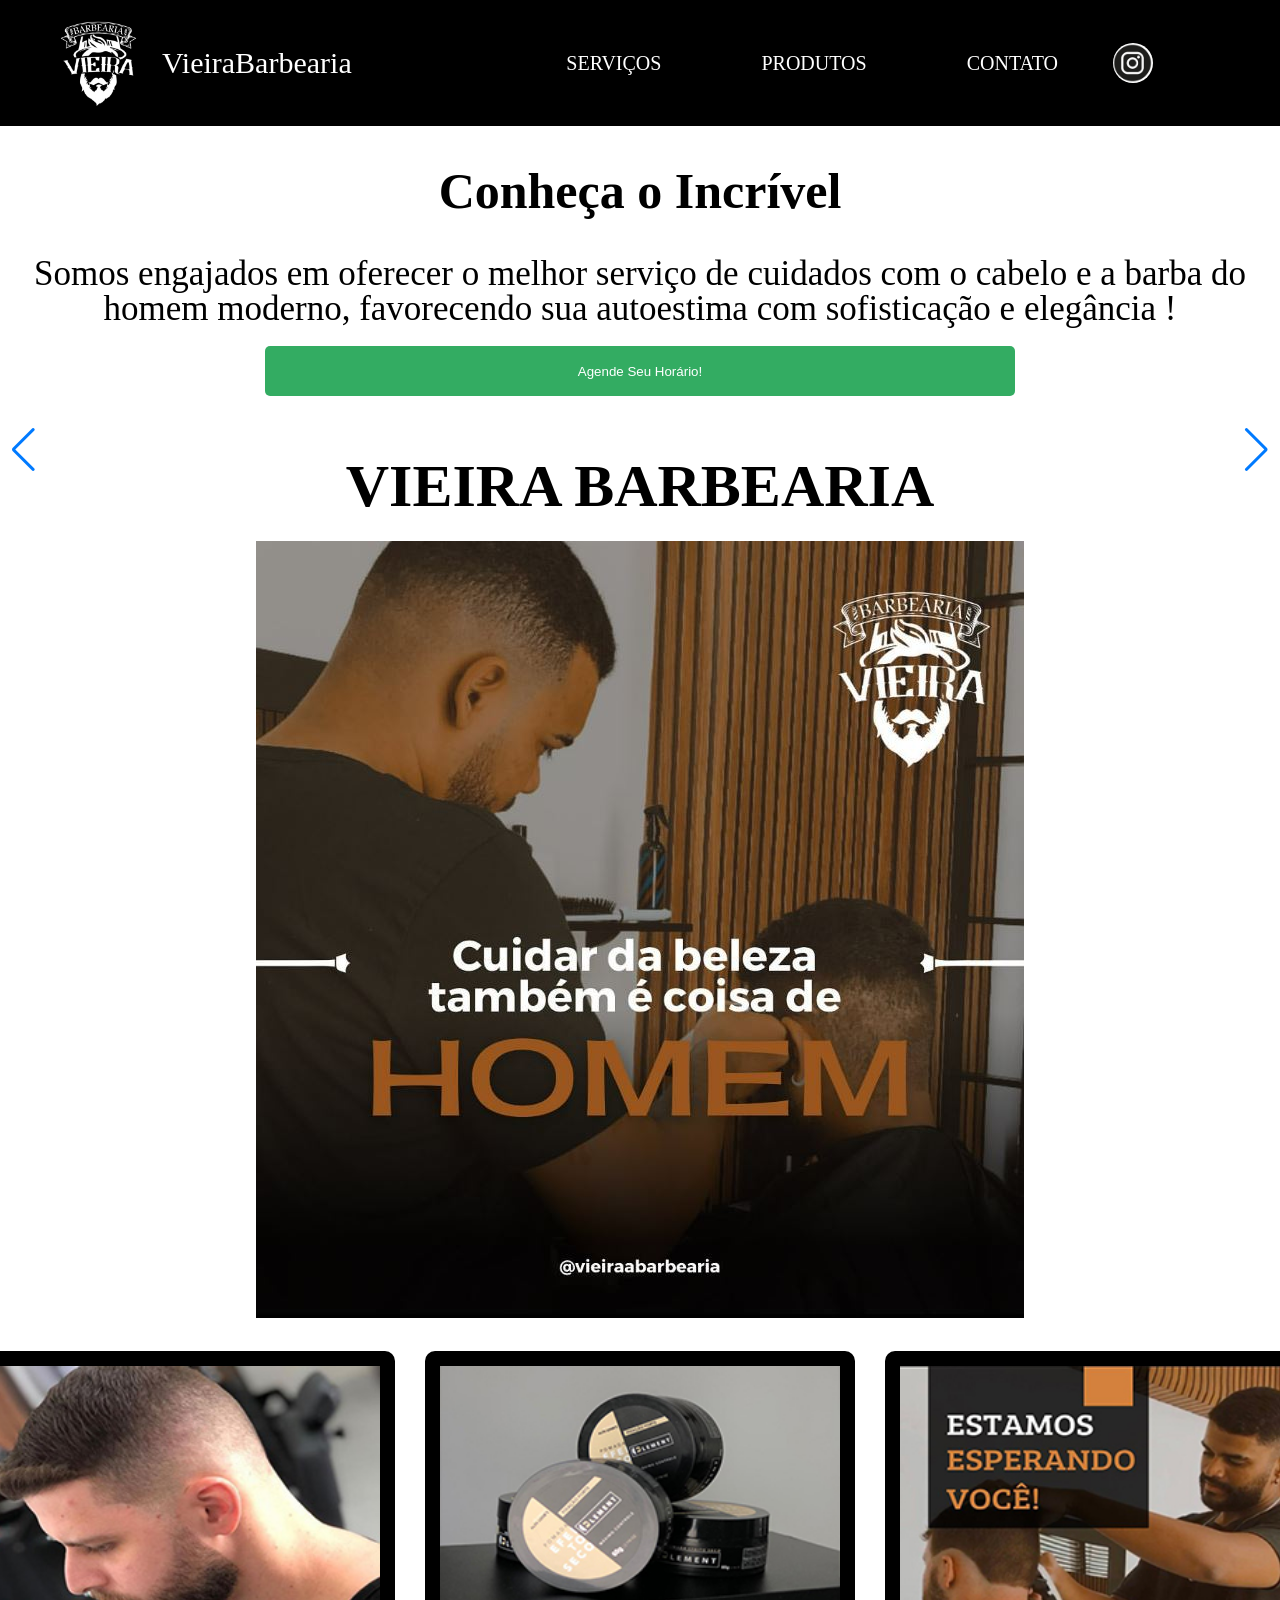
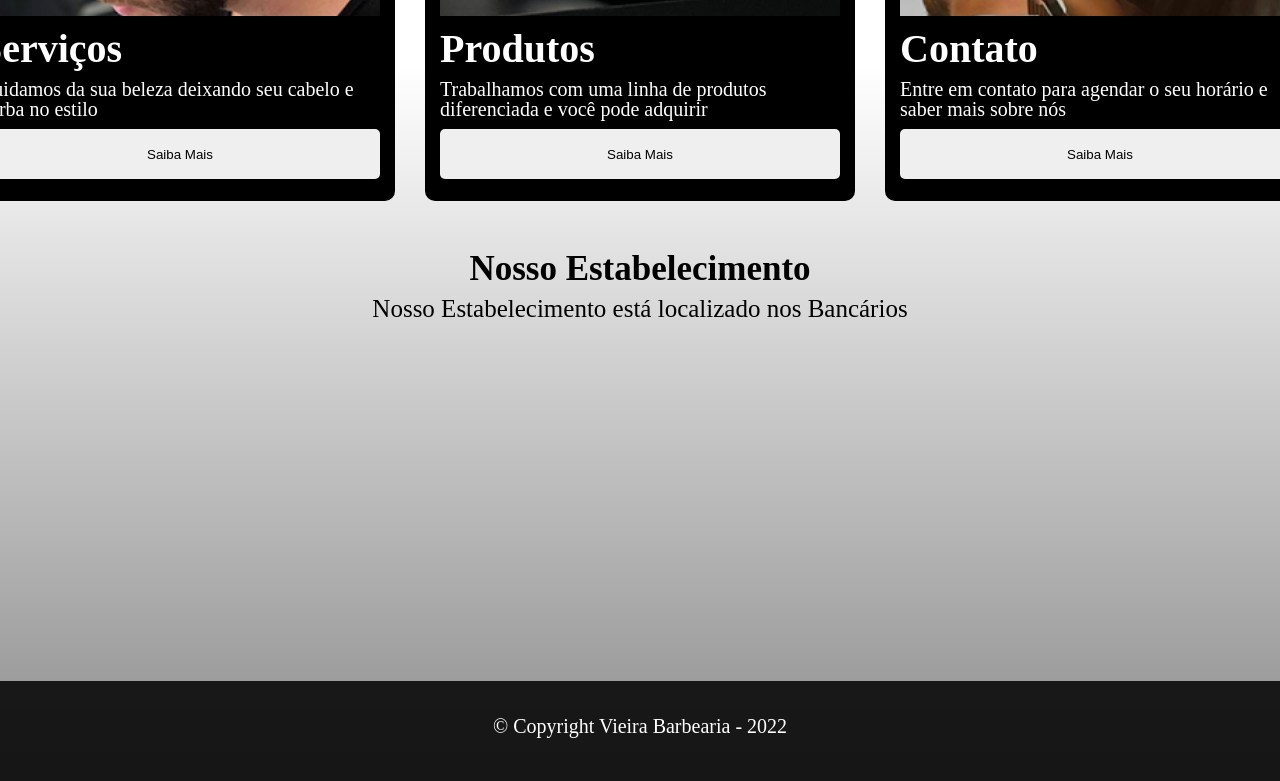
<file: index.html>
<!DOCTYPE html>
<html lang="pt-br">

<head>
    <meta charset="UTF-8">
    <meta name="viewport" content="width=device-width, initial-scale=1.0">
    <link rel="stylesheet" href="./reset.css">
    <link rel="stylesheet" href="./styles.css">
    <link rel="stylesheet" href="https://unpkg.com/swiper/swiper-bundle.min.css">
    <script src="https://unpkg.com/swiper/swiper-bundle.min.js"></script>

    <title>Vieira Barbearia</title>
</head>

<body>
    <header class="cabecalho">
        <div>
            <img src="./assets/icons/logo.jpg" alt="logomarca Vieira Barbearia">
        </div>
        <div class="vieira">
            <a href="">
                VieiraBarbearia
            </a>
        </div>
        <div class="lista">
            <ul>
                <a href="">
                    <li>SERVIÇOS</li>
                </a>
                <a href="">
                    <li>PRODUTOS</li>
                </a>
                <a href="./contato.html">
                    <li>CONTATO</li>
                </a>
            </ul>
        </div>
        <div class="instagram">
            <a href="">
                <img src="./assets/icons/instagram.png" alt="ícone instagram Vieira Barbearia">
            </a>

        </div>
    </header>

    <section class="apresentacao">
        <div>
            <h1>Conheça o Incrível</h1>
        </div>
        <div>
            <p>Somos engajados em oferecer o melhor serviço de cuidados com o cabelo e a barba do<br>
                homem moderno, favorecendo sua autoestima com sofisticação e elegância !</p>
        </div>
        <div>
            <button>Agende Seu Horário!</button>
        </div>
    </section>

    <section>
        <div class="titulo_carrosel">
            <h1>VIEIRA BARBEARIA</h1>
        </div>
        <div class="carrosel">
            <div class="swiper-container">
                <div class="swiper-wrapper">
                    <div class="swiper-slide"><img src="./assets/carrosel/carrossel-01.JPG" alt="Imagem 1"></div>
                    <div class="swiper-slide"><img src="./assets/carrosel/carrossel-02.JPG" alt="Imagem 2"></div>
                    <div class="swiper-slide"><img src="./assets/carrosel/carrossel-03.JPG" alt="Imagem 3"></div>
                </div>
                <!-- Botões de navegação -->
                <div class="swiper-button-next"></div>
                <div class="swiper-button-prev"></div>
            </div>
        </div>
    </section>

    <section class="container">
        <div class="card">
            <img src="./assets/img/servicos.JPG" alt="serviços">
            <div class="conteudo_card_1">
                <h2>Serviços</h2>
                <p>Cuidamos da sua beleza
                    deixando seu cabelo e barba no estilo</p>
                <button>Saiba Mais</button>
            </div>
        </div>
        <div class="card">
            <img src="./assets/img/produtos.jpg" alt="produtos">
            <div class="conteudo_card_2">
                <h2>Produtos</h2>
                <p>Trabalhamos com uma linha de produtos<br>
                    diferenciada e você pode adquirir</p>
                <button>Saiba Mais</button>
            </div>
        </div>
        <div class="card">
            <img src="./assets/img/contato.jpg" alt="contato">
            <div class="conteudo_card_3">
                <h2>Contato</h2>
                <p>Entre em contato para agendar o seu
                    horário e saber mais sobre nós
                </p>
                <button>Saiba Mais</button>
            </div>
        </div>
    </section>

    <section class="mapa">
        <h2>Nosso Estabelecimento</h2>
        <h3>Nosso Estabelecimento está localizado nos Bancários</h3>
        <iframe
            src="https://www.google.com/maps/embed?pb=!1m18!1m12!1m3!1d3958.787896571481!2d-34.84862352518837!3d-7.150506392853837!2m3!1f0!2f0!3f0!3m2!1i1024!2i768!4f13.1!3m3!1m2!1s0x7acc32413dd433b%3A0x561e9dd82d228934!2sVieira%20Barbearia%20-%20Banc%C3%A1rios!5e0!3m2!1spt-BR!2sbr!4v1748353264908!5m2!1spt-BR!2sbr"
            width="1000" height="300" style="border:0;" allowfullscreen="" loading="lazy"
            referrerpolicy="no-referrer-when-downgrade">
        </iframe>
    </section>

    <script src="https://unpkg.com/swiper/swiper-bundle.min.js"></script>
    <script>
        var swiper = new Swiper('.swiper-container', {
            navigation: {
                nextEl: '.swiper-button-next',
                prevEl: '.swiper-button-prev',
            },
            loop: true,
            autoplay: {
                delay: 3000,
            },
        });
    </script>

    <footer class="rodape">
        <p>© Copyright Vieira Barbearia - 2022</p>
    </footer>


</body>

</html>
</file>
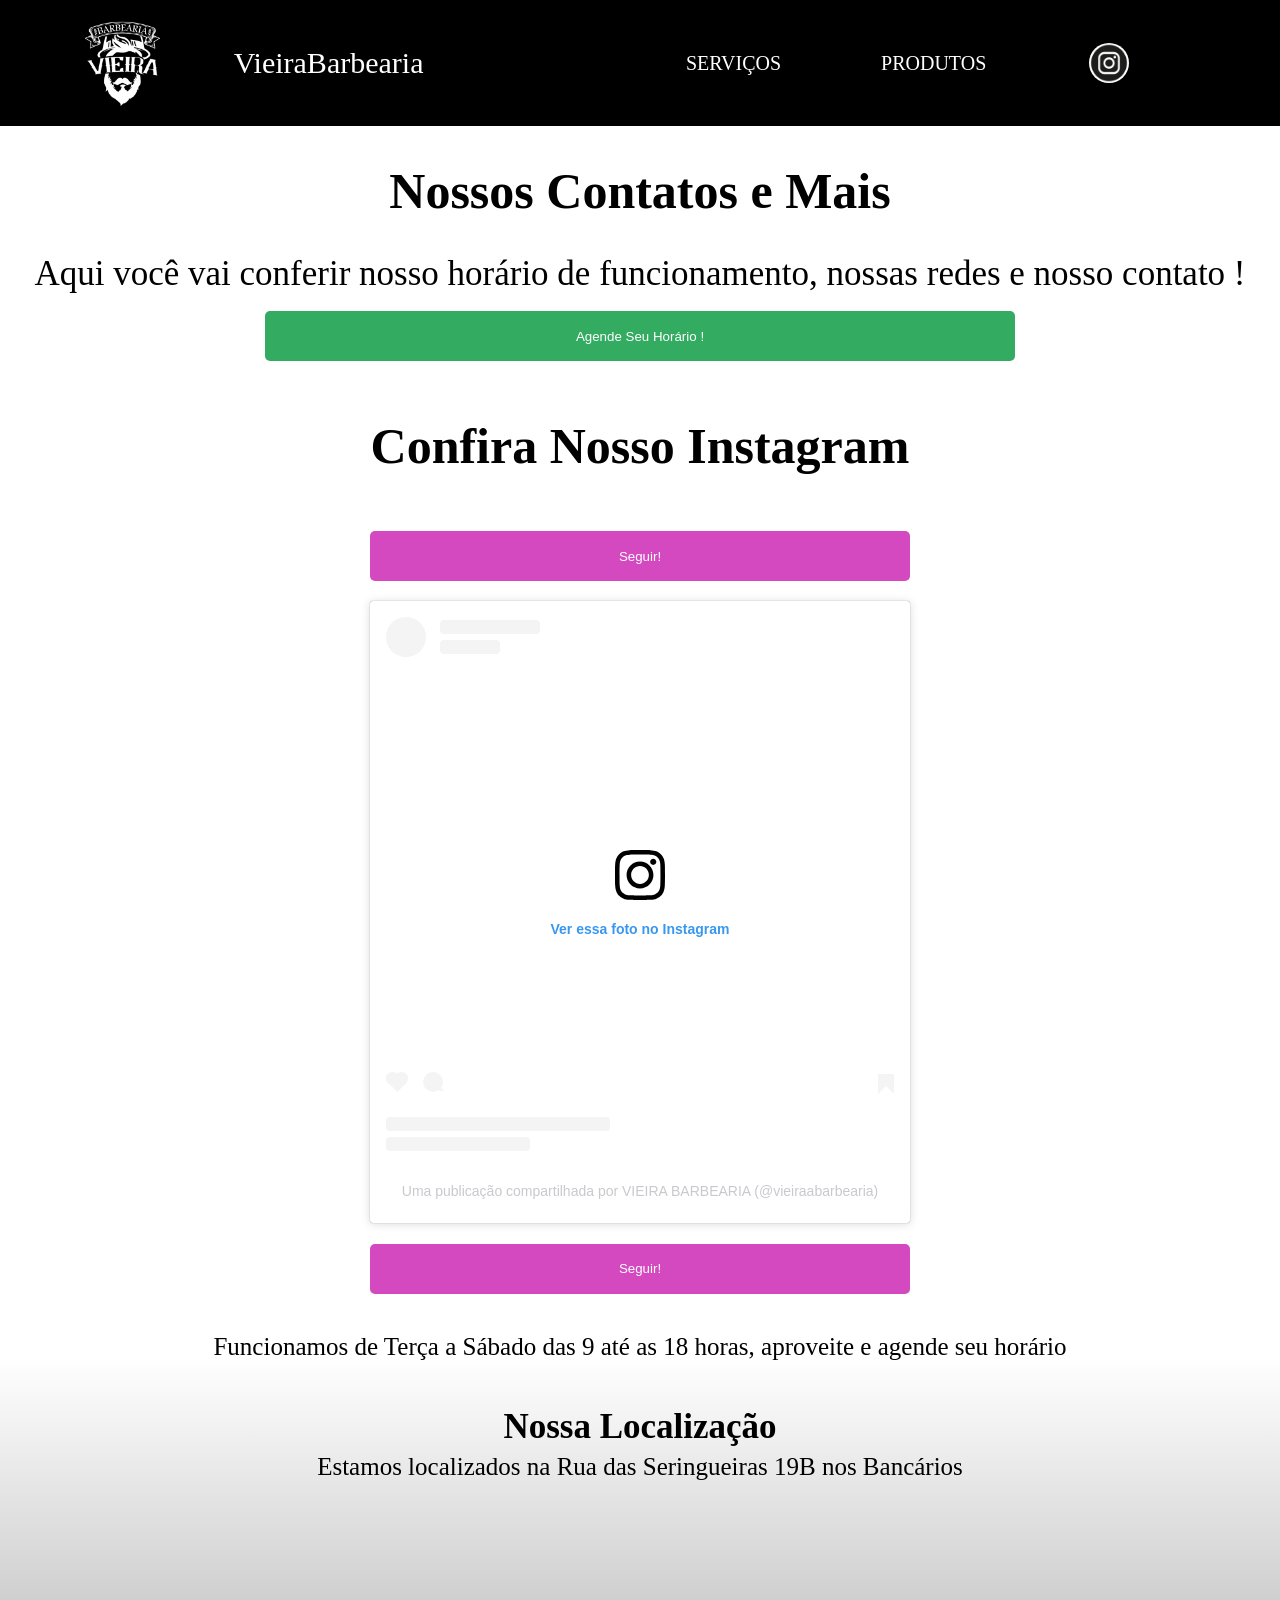
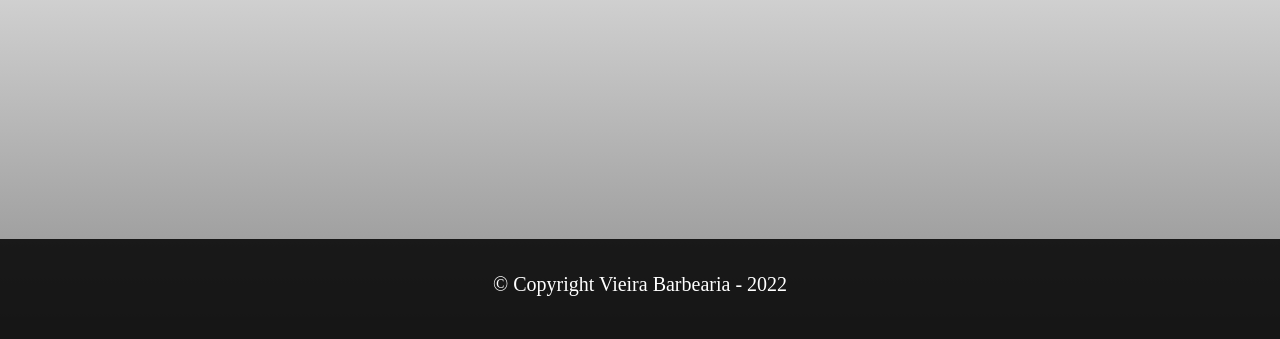
<file: contato.html>
<!DOCTYPE html>
<html lang="pt-br">

<head>
    <meta charset="UTF-8">
    <meta name="viewport" content="width=device-width, initial-scale=1.0">
    <link rel="stylesheet" href="./reset.css">
    <link rel="stylesheet" href="./styles.css">
    <link rel="stylesheet" href="https://unpkg.com/swiper/swiper-bundle.min.css">
    <script src="https://unpkg.com/swiper/swiper-bundle.min.js"></script>

    <title>Vieira Barbearia</title>
</head>

<body>
    <header class="cabecalho">
        <div>
            <img src="./assets/icons/logo.jpg" alt="logomarca Vieira Barbearia">
        </div>
        <div class="vieira">
            <a href="">
                VieiraBarbearia
            </a>
        </div>
        <div class="lista">
            <ul>
                <a href="">
                    <li>SERVIÇOS</li>
                </a>
                <a href="">
                    <li>PRODUTOS</li>
                </a>
            </ul>
        </div>
        <div class="instagram">
            <a href="">
                <img src="./assets/icons/instagram.png" alt="ícone instagram Vieira Barbearia">
            </a>

        </div>
    </header>

    <section class="apresentacao__contato">
        <div>
            <h1>Nossos Contatos e Mais</h1>
        </div>
        <div>
            <h2>Aqui você vai conferir nosso horário de funcionamento, nossas redes e nosso contato !</h2>
        </div>
        <div>
            <a href="">
                <button>Agende Seu Horário !</button>
            </a>
        </div>

    </section>

    <section class="apresentacao__instagram">
        <div>
            <h1>Confira Nosso Instagram</h1>
        </div>
        <div>
            <a href="">
                <button>Seguir!</button>
            </a>
        </div>
        <div>
            <blockquote class="instagram-media" data-instgrm-captioned
                data-instgrm-permalink="https://www.instagram.com/reel/Cifb31POG8a/?utm_source=ig_embed&amp;utm_campaign=loading"
                data-instgrm-version="14"
                style=" background:#FFF; border:0; border-radius:3px; box-shadow:0 0 1px 0 rgba(0,0,0,0.5),0 1px 10px 0 rgba(0,0,0,0.15); margin: 0 auto 1px; max-width:540px; min-width:326px; padding:0; width:99.375%; width:-webkit-calc(100% - 2px); width:calc(100% - 2px);">
                <div style="padding:16px;"> <a
                        href="https://www.instagram.com/reel/Cifb31POG8a/?utm_source=ig_embed&amp;utm_campaign=loading"
                        style=" background:#FFFFFF; line-height:0; padding:0 0; text-align:center; text-decoration:none; width:100%;"
                        target="_blank">
                        <div style=" display: flex; flex-direction: row; align-items: center;">
                            <div
                                style="background-color: #F4F4F4; border-radius: 50%; flex-grow: 0; height: 40px; margin-right: 14px; width: 40px;">
                            </div>
                            <div style="display: flex; flex-direction: column; flex-grow: 1; justify-content: center;">
                                <div
                                    style=" background-color: #F4F4F4; border-radius: 4px; flex-grow: 0; height: 14px; margin-bottom: 6px; width: 100px;">
                                </div>
                                <div
                                    style=" background-color: #F4F4F4; border-radius: 4px; flex-grow: 0; height: 14px; width: 60px;">
                                </div>
                            </div>
                        </div>
                        <div style="padding: 19% 0;"></div>
                        <div style="display:block; height:50px; margin:0 auto 12px; width:50px;"><svg width="50px"
                                height="50px" viewBox="0 0 60 60" version="1.1" xmlns="https://www.w3.org/2000/svg"
                                xmlns:xlink="https://www.w3.org/1999/xlink">
                                <g stroke="none" stroke-width="1" fill="none" fill-rule="evenodd">
                                    <g transform="translate(-511.000000, -20.000000)" fill="#000000">
                                        <g>
                                            <path
                                                d="M556.869,30.41 C554.814,30.41 553.148,32.076 553.148,34.131 C553.148,36.186 554.814,37.852 556.869,37.852 C558.924,37.852 560.59,36.186 560.59,34.131 C560.59,32.076 558.924,30.41 556.869,30.41 M541,60.657 C535.114,60.657 530.342,55.887 530.342,50 C530.342,44.114 535.114,39.342 541,39.342 C546.887,39.342 551.658,44.114 551.658,50 C551.658,55.887 546.887,60.657 541,60.657 M541,33.886 C532.1,33.886 524.886,41.1 524.886,50 C524.886,58.899 532.1,66.113 541,66.113 C549.9,66.113 557.115,58.899 557.115,50 C557.115,41.1 549.9,33.886 541,33.886 M565.378,62.101 C565.244,65.022 564.756,66.606 564.346,67.663 C563.803,69.06 563.154,70.057 562.106,71.106 C561.058,72.155 560.06,72.803 558.662,73.347 C557.607,73.757 556.021,74.244 553.102,74.378 C549.944,74.521 548.997,74.552 541,74.552 C533.003,74.552 532.056,74.521 528.898,74.378 C525.979,74.244 524.393,73.757 523.338,73.347 C521.94,72.803 520.942,72.155 519.894,71.106 C518.846,70.057 518.197,69.06 517.654,67.663 C517.244,66.606 516.755,65.022 516.623,62.101 C516.479,58.943 516.448,57.996 516.448,50 C516.448,42.003 516.479,41.056 516.623,37.899 C516.755,34.978 517.244,33.391 517.654,32.338 C518.197,30.938 518.846,29.942 519.894,28.894 C520.942,27.846 521.94,27.196 523.338,26.654 C524.393,26.244 525.979,25.756 528.898,25.623 C532.057,25.479 533.004,25.448 541,25.448 C548.997,25.448 549.943,25.479 553.102,25.623 C556.021,25.756 557.607,26.244 558.662,26.654 C560.06,27.196 561.058,27.846 562.106,28.894 C563.154,29.942 563.803,30.938 564.346,32.338 C564.756,33.391 565.244,34.978 565.378,37.899 C565.522,41.056 565.552,42.003 565.552,50 C565.552,57.996 565.522,58.943 565.378,62.101 M570.82,37.631 C570.674,34.438 570.167,32.258 569.425,30.349 C568.659,28.377 567.633,26.702 565.965,25.035 C564.297,23.368 562.623,22.342 560.652,21.575 C558.743,20.834 556.562,20.326 553.369,20.18 C550.169,20.033 549.148,20 541,20 C532.853,20 531.831,20.033 528.631,20.18 C525.438,20.326 523.257,20.834 521.349,21.575 C519.376,22.342 517.703,23.368 516.035,25.035 C514.368,26.702 513.342,28.377 512.574,30.349 C511.834,32.258 511.326,34.438 511.181,37.631 C511.035,40.831 511,41.851 511,50 C511,58.147 511.035,59.17 511.181,62.369 C511.326,65.562 511.834,67.743 512.574,69.651 C513.342,71.625 514.368,73.296 516.035,74.965 C517.703,76.634 519.376,77.658 521.349,78.425 C523.257,79.167 525.438,79.673 528.631,79.82 C531.831,79.965 532.853,80.001 541,80.001 C549.148,80.001 550.169,79.965 553.369,79.82 C556.562,79.673 558.743,79.167 560.652,78.425 C562.623,77.658 564.297,76.634 565.965,74.965 C567.633,73.296 568.659,71.625 569.425,69.651 C570.167,67.743 570.674,65.562 570.82,62.369 C570.966,59.17 571,58.147 571,50 C571,41.851 570.966,40.831 570.82,37.631">
                                            </path>
                                        </g>
                                    </g>
                                </g>
                            </svg></div>
                        <div style="padding-top: 8px;">
                            <div
                                style=" color:#3897f0; font-family:Arial,sans-serif; font-size:14px; font-style:normal; font-weight:550; line-height:18px;">
                                Ver essa foto no Instagram</div>
                        </div>
                        <div style="padding: 12.5% 0;"></div>
                        <div style="display: flex; flex-direction: row; margin-bottom: 14px; align-items: center;">
                            <div>
                                <div
                                    style="background-color: #F4F4F4; border-radius: 50%; height: 12.5px; width: 12.5px; transform: translateX(0px) translateY(7px);">
                                </div>
                                <div
                                    style="background-color: #F4F4F4; height: 12.5px; transform: rotate(-45deg) translateX(3px) translateY(1px); width: 12.5px; flex-grow: 0; margin-right: 14px; margin-left: 2px;">
                                </div>
                                <div
                                    style="background-color: #F4F4F4; border-radius: 50%; height: 12.5px; width: 12.5px; transform: translateX(9px) translateY(-18px);">
                                </div>
                            </div>
                            <div style="margin-left: 8px;">
                                <div
                                    style=" background-color: #F4F4F4; border-radius: 50%; flex-grow: 0; height: 20px; width: 20px;">
                                </div>
                                <div
                                    style=" width: 0; height: 0; border-top: 2px solid transparent; border-left: 6px solid #f4f4f4; border-bottom: 2px solid transparent; transform: translateX(16px) translateY(-4px) rotate(30deg)">
                                </div>
                            </div>
                            <div style="margin-left: auto;">
                                <div
                                    style=" width: 0px; border-top: 8px solid #F4F4F4; border-right: 8px solid transparent; transform: translateY(16px);">
                                </div>
                                <div
                                    style=" background-color: #F4F4F4; flex-grow: 0; height: 12px; width: 16px; transform: translateY(-4px);">
                                </div>
                                <div
                                    style=" width: 0; height: 0; border-top: 8px solid #F4F4F4; border-left: 8px solid transparent; transform: translateY(-4px) translateX(8px);">
                                </div>
                            </div>
                        </div>
                        <div
                            style="display: flex; flex-direction: column; flex-grow: 1; justify-content: center; margin-bottom: 24px;">
                            <div
                                style=" background-color: #F4F4F4; border-radius: 4px; flex-grow: 0; height: 14px; margin-bottom: 6px; width: 224px;">
                            </div>
                            <div
                                style=" background-color: #F4F4F4; border-radius: 4px; flex-grow: 0; height: 14px; width: 144px;">
                            </div>
                        </div>
                    </a>
                    <p
                        style=" color:#c9c8cd; font-family:Arial,sans-serif; font-size:14px; line-height:17px; margin-bottom:0; margin-top:8px; overflow:hidden; padding:8px 0 7px; text-align:center; text-overflow:ellipsis; white-space:nowrap;">
                        <a href="https://www.instagram.com/reel/Cifb31POG8a/?utm_source=ig_embed&amp;utm_campaign=loading"
                            style=" color:#c9c8cd; font-family:Arial,sans-serif; font-size:14px; font-style:normal; font-weight:normal; line-height:17px; text-decoration:none;"
                            target="_blank">Uma publicação compartilhada por VIEIRA BARBEARIA (@vieiraabarbearia)</a>
                    </p>
                </div>
            </blockquote>
            <script async src="//www.instagram.com/embed.js"></script>
        </div>
        <div>
            <a href="">
                <button>Seguir!</button>
            </a>
        </div>
        <div>
            <p>Funcionamos de Terça a Sábado das 9 até as 18 horas, aproveite e agende seu horário</p>
        </div>

    </section>

    <section class="mapa">
        <h2>Nossa Localização</h2>
        <h3>Estamos localizados na Rua das Seringueiras 19B nos Bancários</h3>
        <iframe
            src="https://www.google.com/maps/embed?pb=!1m18!1m12!1m3!1d3958.787896571481!2d-34.84862352518837!3d-7.150506392853837!2m3!1f0!2f0!3f0!3m2!1i1024!2i768!4f13.1!3m3!1m2!1s0x7acc32413dd433b%3A0x561e9dd82d228934!2sVieira%20Barbearia%20-%20Banc%C3%A1rios!5e0!3m2!1spt-BR!2sbr!4v1748353264908!5m2!1spt-BR!2sbr"
            width="1000" height="300" style="border:0;" allowfullscreen="" loading="lazy"
            referrerpolicy="no-referrer-when-downgrade">
        </iframe>
    </section>

    <script src="https://unpkg.com/swiper/swiper-bundle.min.js"></script>
    <script>
        var swiper = new Swiper('.swiper-container', {
            navigation: {
                nextEl: '.swiper-button-next',
                prevEl: '.swiper-button-prev',
            },
            loop: true,
            autoplay: {
                delay: 3000,
            },
        });
    </script>

    <footer class="rodape">
        <p>© Copyright Vieira Barbearia - 2022</p>
    </footer>


</body>

</html>
</file>
<file: styles.css>
body {
    margin: 0;
    min-height: 100vh;
    background: linear-gradient(white 70%, #8d8d8d);
}

.cabecalho {
    background-color: black;
    display: flex;
    justify-content: space-around;
    align-items: center;
}

.cabecalho img {
    width: 100px;
    margin: 13px 0 10px 40px;
}

.cabecalho ul {
    display: flex;
}

.vieira a {
    text-decoration: none;
    list-style: none;
    margin-right: 100px;
    font-size: 30px;
    font-weight: 500;
    color: white;
}


.lista a {
    text-decoration: none;
    list-style: none;
    margin-left: 100px;
    font-size: 20px;
    font-weight: 500;
    color: white;
}

.instagram img {
    width: 40px;
    height: 40px;
    border-radius: 50%;
    object-fit: cover;
    border: none;
    margin-right: 120px;
}

.apresentacao {
    display: flex;
    flex-direction: column;
    align-items: center;
    text-align: center;


}

.apresentacao h1 {
    font-size: 50px;
    font-weight: bold;
    margin: 40px 0;
}

.apresentacao p {
    font-size: 35px;
}

.apresentacao button {
    background-color: rgb(51, 172, 98);
    color: white;
    width: 750px;
    height: 50px;
    margin: 20px;
    border: none;
    border-radius: 5px;

}

.titulo_carrosel h1 {
    font-size: 60px;
    font-weight: bold;
    margin: 40px 0 25px 0;
    text-align: center;
}

.carrosel {
    text-align: center;
}

.container {
    display: flex;
    justify-content: center;
    padding: 30px 0px;

}

.card {
    background-color: black;
    color: white;
    width: 400px;
    height: 420px;
    padding: 15px;
    margin: 0 15px;
    border-radius: 10px;

}

.card img {
    width: 400px;
    height: 250px;
}

.card h2 {
    font-size: 40px;
    font-weight: bold;
    margin: 10px 0;


}

.card p {
    font-size: 20px;
    text-align: left;
}

.card button {
    width: 400px;
    height: 50px;
    border: none;
    border-radius: 5px;
    margin: 10px 0;

}

.mapa {
    display: flex;
    flex-direction: column;
    align-items: center;
    margin: 20px;

}

.mapa h2 {
    font-size: 35px;
    font-weight: bold;


}

.mapa h3 {
    font-size: 25px;
    margin: 10px 0 40px 0;
}

.rodape {
    background-color: rgba(3, 3, 3, 0.858);
    color: white;
    font-size: 20px;
    height: 100px;
    width: auto;
    text-align: center;

}

.rodape p {
    padding: 35px;
}

.apresentacao__contato {
    display: flex;
    flex-direction: column;
    text-align: center;

}

.apresentacao__contato h1 {
    font-size: 50px;
    font-weight: bold;
    margin: 40px;
}

.apresentacao__contato h2 {
    font-size: 35px;
}

.apresentacao__contato button {
    background-color: rgb(51, 172, 98);
    color: white;
    width: 750px;
    height: 50px;
    margin: 20px;
    border: none;
    border-radius: 5px;
    margin: 20px;
}

.apresentacao__instagram {
    display: flex;
    flex-direction: column;
    text-align: center;
    
}

.apresentacao__instagram h1 {
    font-size: 50px;
    font-weight: bold;
    margin: 40px;

}

.apresentacao__instagram button {
    background-color: rgba(200, 17, 173, 0.763);
    color: white;
    width: 540px;
    height: 50px;
    margin: 20px;
    border: none;
    border-radius: 5px;
    margin: 20px;
}

.apresentacao__instagram p {
    font-size: 25px;
    margin: 20px 0 30px 0;
    
}
</file>
